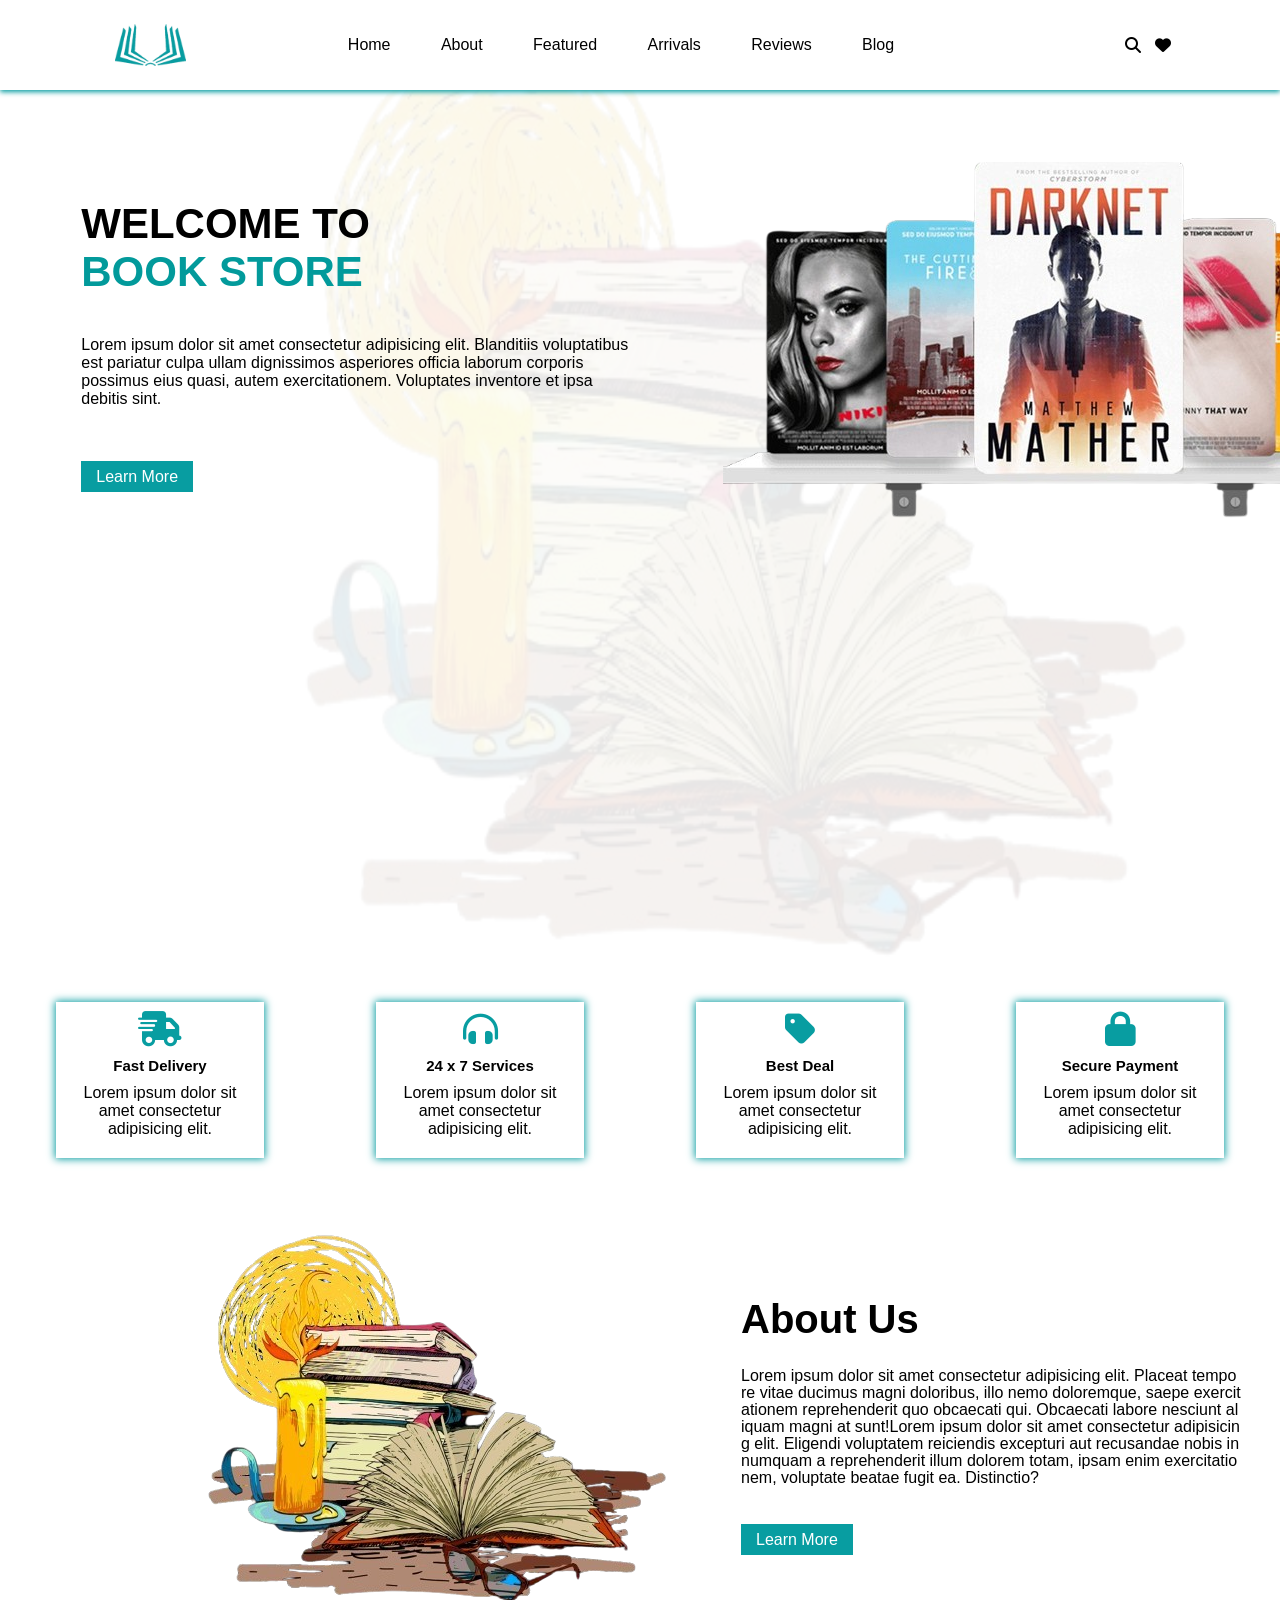
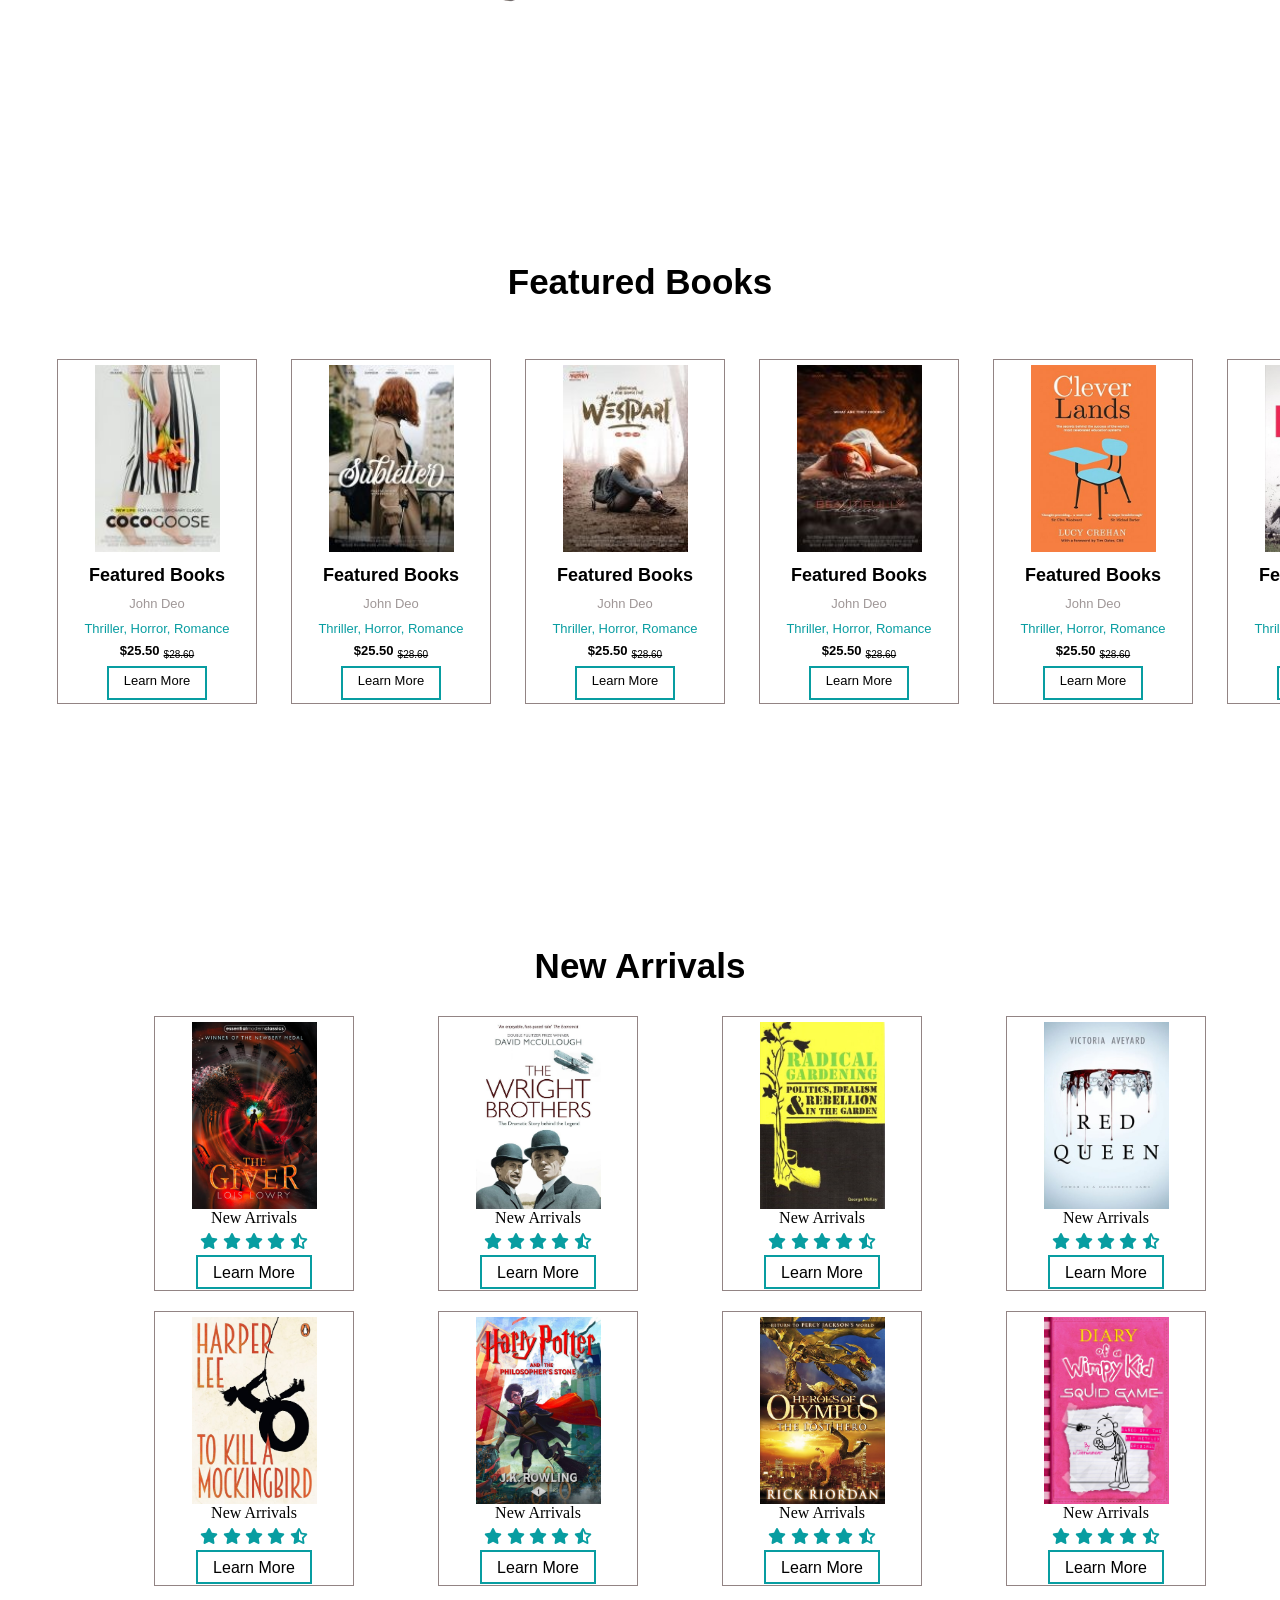
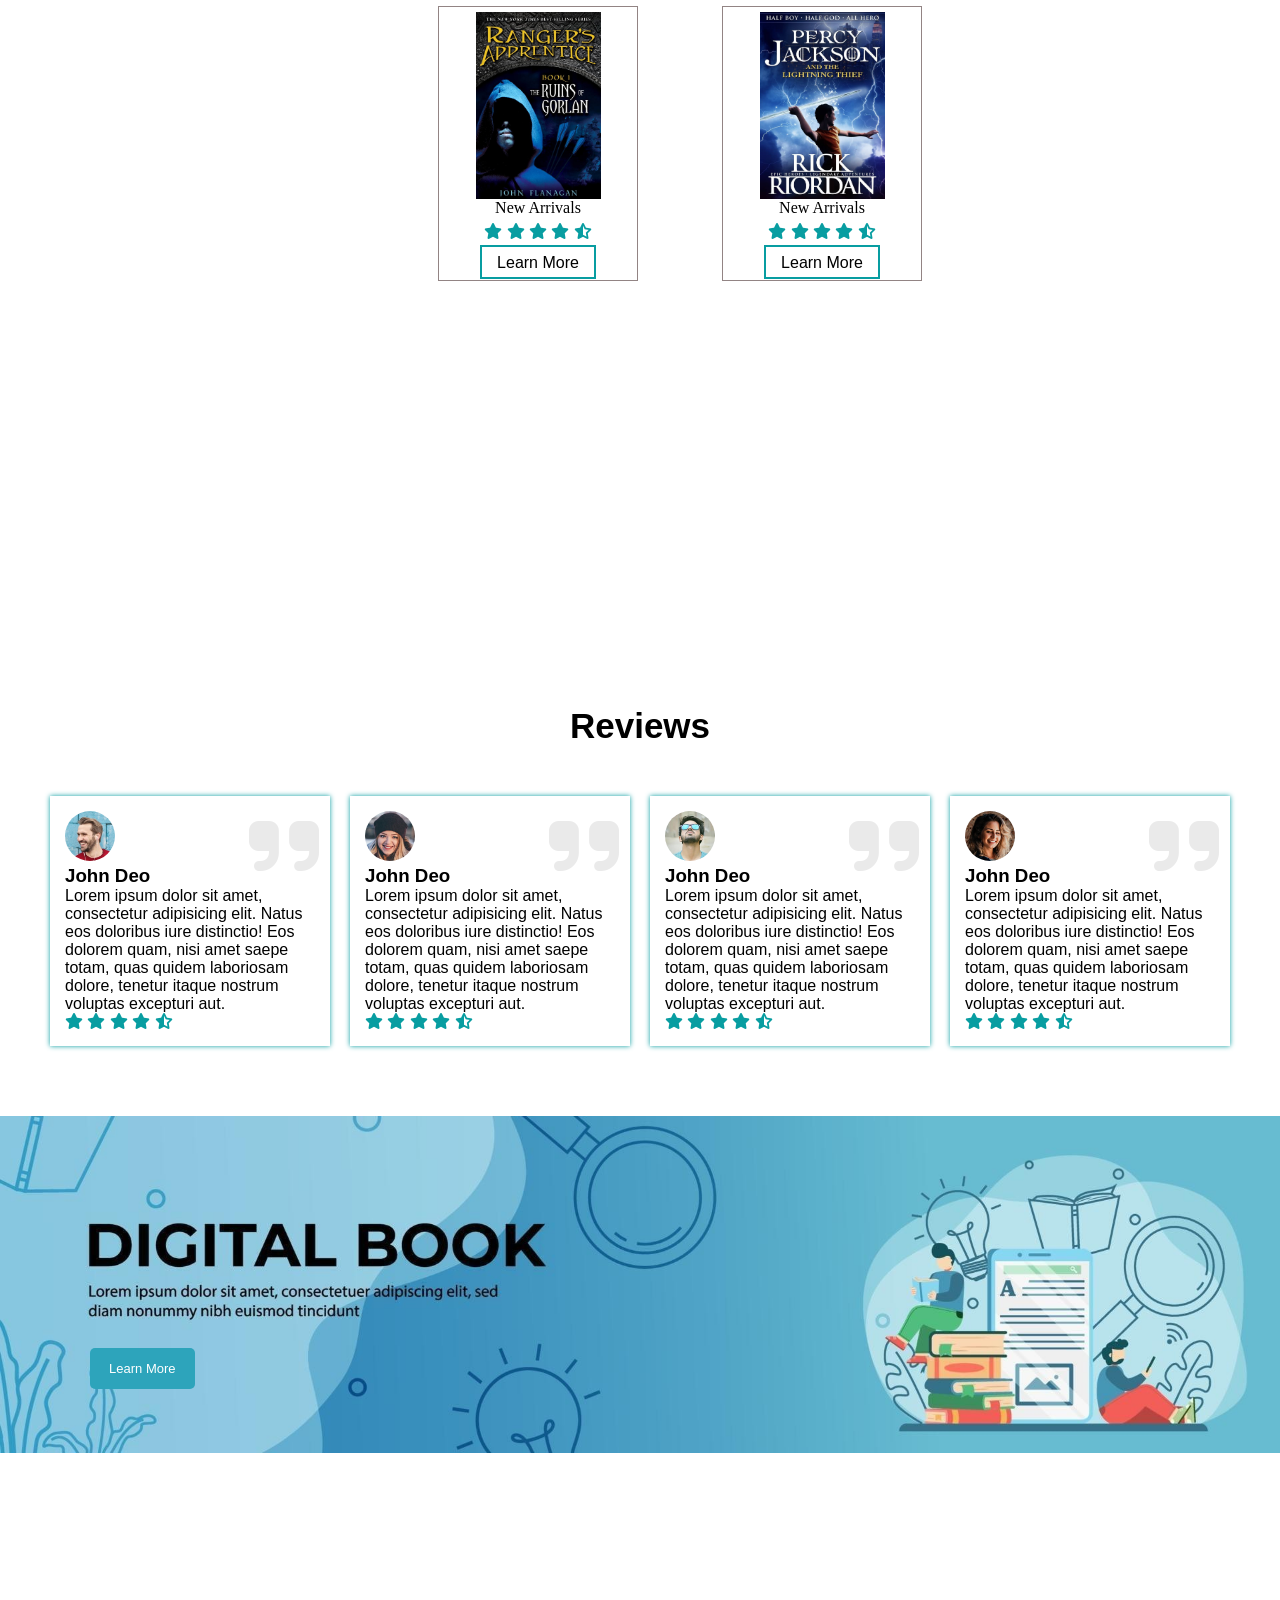
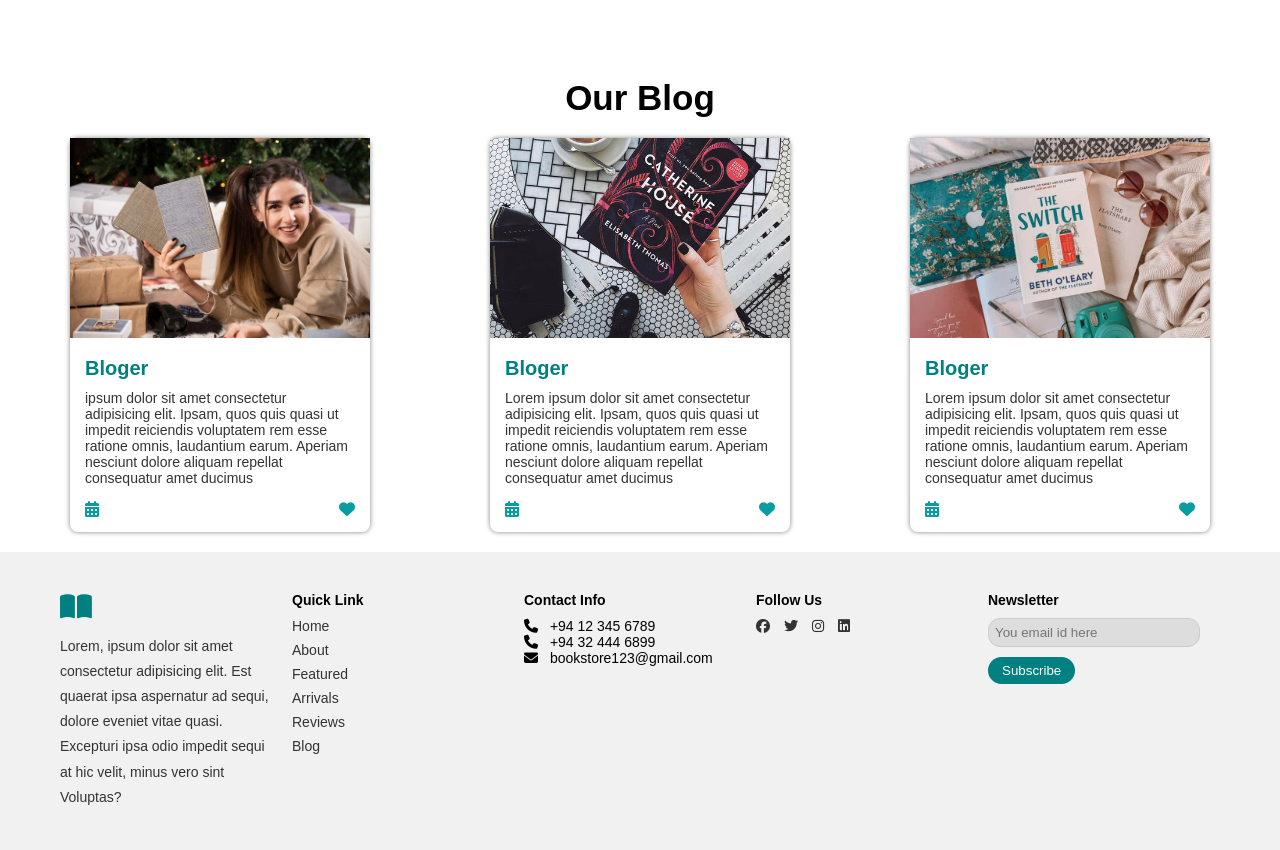
<file: index.html>
<!DOCTYPE html>
<html lang="en">
<head>
    <meta charset="UTF-8">
    <meta name="viewport" content="width=device-width, initial-scale=1.0">
    <title>Book Store</title>
    <link rel="stylesheet" href="style.css">
    <link rel="stylesheet" href="https://cdnjs.cloudflare.com/ajax/libs/font-awesome/6.7.2/css/all.min.css" integrity="sha512-Evv84Mr4kqVGRNSgIGL/F/aIDqQb7xQ2vcrdIwxfjThSH8CSR7PBEakCr51Ck+w+/U6swU2Im1vVX0SVk9ABhg==" crossorigin="anonymous" referrerpolicy="no-referrer" />
</head>
<body>
    <header>
      
      <nav class="navMenu">
        <img src="logo-removebg-preview.png" class="logo" >

        <input type="checkbox" id="menuToggle" >
        <label for="menuToggle" class="menuIcon">&#9776;</label>

            <ul class="navLinks">
                <li><a href="#">Home</a></li>
                <li><a href="#about">About</a></li>
                <li><a href="#featured">Featured</a></li>
                <li><a href="#arrivals">Arrivals</a></li>
                <li><a href="#reviews">Reviews</a></li>
                <li><a href="#blog">Blog</a></li>
            </ul>
        <i class="fa-solid fa-magnifying-glass"></i>
        <i class="fa-solid fa-heart"></i>
      </nav>
    </header>
    
     <br><br><br><br>
    <section class="container">
    <img src="bg-removed.png" alt="background" class="bg">
   
    <div class="above">
       <div class="text">
        <h1>WELCOME TO <br><span>BOOK STORE</span></h1>
       <p>Lorem ipsum dolor sit amet consectetur adipisicing elit. Blanditiis voluptatibus est pariatur culpa ullam dignissimos asperiores officia laborum corporis possimus eius quasi, autem exercitationem. Voluptates inventore et ipsa debitis sint.</p>
       <a href="#" class="learn">Learn More</a></div>
        <div class="image"><img src="table-removebg-preview.png" ></div>
     
   </div> </section>
   <div class="advantages">
        <div class="section">
            <i class="fa-solid fa-truck-fast"></i>
            <h2>Fast Delivery</h2>
            <p>Lorem ipsum dolor sit amet consectetur adipisicing elit.</p>
            
        </div>
        <div class="section">
            <i class="fa-solid fa-headphones-simple"></i>
            <h2>24 x 7 Services</h2>
            <p>Lorem ipsum dolor sit amet consectetur adipisicing elit.</p>
            
        </div>
        <div class="section">
            <i class="fa-solid fa-tag"></i>
            <h2>Best Deal</h2>
            <p>Lorem ipsum dolor sit amet consectetur adipisicing elit.</p>
            
        </div>
        <div class="section">
            <i class="fa-solid fa-lock"></i>
            <h2>Secure Payment</h2>
            <p>Lorem ipsum dolor sit amet consectetur adipisicing elit.</p>
            
        </div>
    </div>
    <div class="flexContainer" id="about">
     <div class="child"><img src="bg-removed.png"></div>
     <div class="child" id="aboutt">
        <h1>About Us</h1>
        <p>Lorem ipsum dolor sit amet consectetur adipisicing elit. Placeat tempore vitae ducimus magni doloribus, illo nemo doloremque, saepe exercitationem reprehenderit quo obcaecati qui. Obcaecati labore nesciunt aliquam magni at sunt!Lorem ipsum dolor sit amet consectetur adipisicing elit. Eligendi voluptatem reiciendis excepturi aut recusandae nobis in numquam a reprehenderit illum dolorem totam, ipsam enim exercitationem, voluptate beatae fugit ea. Distinctio?</p>
        <a href="#" class="learn">Learn More</a>
     </div>
    </div>
    
    <h2 class="h2" id="featured">Featured Books</h2>

    <div class="featuredParent">
      <div class="featuredChild">
        <img src="book_1.jpeg" alt="book1">
        <h1>Featured Books</h1>
        <p class="john">John Deo</p>
        <p class="thriller">Thriller, Horror, Romance</p>
        <div class="dollars"><strong class="dollar1">$25.50</strong>
            <p class="dollar2">$28.60</p></div>
        <a href="#">Learn More</a>
      </div>
      <div class="featuredChild">
        <img src="book_2.jpeg" alt="book2" >
        <h1>Featured Books</h1>
        <p class="john">John Deo</p>
        <p class="thriller">Thriller, Horror, Romance</p>
        <div class="dollars"><strong class="dollar1">$25.50</strong>
            <p class="dollar2">$28.60</p></div>
        <a href="#">Learn More</a>
      </div>
      <div class="featuredChild">
        <img src="book_3.jpeg" alt="book3">
        <h1>Featured Books</h1>
        <p class="john">John Deo</p>
        <p class="thriller">Thriller, Horror, Romance</p>
        <div class="dollars"><strong class="dollar1">$25.50</strong>
            <p class="dollar2">$28.60</p></div>
        <a href="#">Learn More</a>
      </div>
      <div class="featuredChild">
        <img src="book_4.jpeg" alt="book4">
        <h1>Featured Books</h1>
        <p class="john">John Deo</p>
        <p 
        class="thriller">Thriller, Horror, Romance</p>
        <div class="dollars"><strong class="dollar1">$25.50</strong>
            <p class="dollar2">$28.60</p></div>
        <a href="#">Learn More</a>
      </div>
      <div class="featuredChild">
        <img src="book_5.jpeg" alt="book5">
        <h1>Featured Books</h1>
        <p class="john">John Deo</p>
        <p class="thriller">Thriller, Horror, Romance</p>
        <div class="dollars"><strong class="dollar1">$25.50</strong>
            <p class="dollar2">$28.60</p></div>
        <a href="#">Learn More</a>
      </div>
      <div class="featuredChild">
        <img src="book_6.jpeg" alt="book6">
        <h1>Featured Books</h1>
        <p class="john">John Deo</p>
        <p class="thriller">Thriller, Horror, Romance</p>
        <div class="dollars"><strong class="dollar1">$25.50</strong>
            <p class="dollar2">$28.60</p></div>
        <a href="#">Learn More</a>
      </div>
      <div class="featuredChild">
        <img src="book_7-removebg-preview.png" alt="book7">
        <h1>Featured Books</h1>
        <p class="john">John Deo</p>
        <p 
        class="thriller">Thriller, Horror, Romance</p>
        <div class="dollars"><strong class="dollar1">$25.50</strong>
            <p class="dollar2">$28.60</p></div>
        <a href="#">Learn More</a>
      </div>
      <div class="featuredChild">
        <img src="book_8-removebg-preview.png" alt="book8">
        <h1>Featured Books</h1>
        <p class="john">John Deo</p>
        <p 
        class="thriller">Thriller, Horror, Romance</p>
        <div class="dollars"><strong class="dollar1">$25.50</strong>
            <p class="dollar2">$28.60</p></div>
        <a href="#">Learn More</a>
      </div>
      <div class="featuredChild">
        <img src="book_9.jpeg" alt="book9">
        <h1>Featured Books</h1>
        <p class="john">John Deo</p>
        <p 
        class="thriller">Thriller, Horror, Romance</p>
        <div class="dollars"><strong class="dollar1">$25.50</strong>
            <p class="dollar2">$28.60</p></div>
        <a href="#">Learn More</a>
      </div>
      <div class="featuredChild">
        <img src="book_10-removebg-preview.png" alt="book10">
        <h1>Featured Books</h1>
        <p class="john">John Deo</p>
        <p 
        class="thriller">Thriller, Horror, Romance</p>
        <div class="dollars"><strong class="dollar1">$25.50</strong>
            <p class="dollar2">$28.60</p></div>
        <a href="#">Learn More</a>
      </div>
      <div class="featuredChild">
        <img src="book_11.jpeg" alt="book11">
        <h1>Featured Books</h1>
        <p class="john">John Deo</p>
        <p 
        class="thriller">Thriller, Horror, Romance</p>
        <div class="dollars"><strong class="dollar1">$25.50</strong>
            <p class="dollar2">$28.60</p></div>
        <a href="#">Learn More</a>
      </div>
      <div class="featuredChild">
        <img src="book_12-removebg-preview.png" alt="book12">
        <h1>Featured Books</h1>
        <p class="john">John Deo</p>
        <p 
        class="thriller">Thriller, Horror, Romance</p>
        <div class="dollars"><strong class="dollar1">$25.50</strong>
            <p class="dollar2">$28.60</p></div>
        <a href="#">Learn More</a>
      </div>
      <div class="featuredChild">
        <img src="book_13-removebg-preview.png" alt="book13">
        <h1>Featured Books</h1>
        <p class="john">John Deo</p>
        <p 
        class="thriller">Thriller, Horror, Romance</p>
        <div class="dollars"><strong class="dollar1">$25.50</strong>
            <p class="dollar2">$28.60</p></div>
        <a href="#">Learn More</a>
      </div>
      <div class="featuredChild">
        <img src="book_14-removebg-preview.png" alt="book14">
        <h1>Featured Books</h1>
        <p class="john">John Deo</p>
        <p 
        class="thriller">Thriller, Horror, Romance</p>
        <div class="dollars"><strong class="dollar1">$25.50</strong>
            <p class="dollar2">$28.60</p></div>
        <a href="#">Learn More</a>
      </div>
      <div class="featuredChild">
        <img src="book_15-removed.jpeg" alt="book15">
        <h1>Featured Books</h1>
        <p class="john">John Deo</p>
        <p 
        class="thriller">Thriller, Horror, Romance</p>
        <div class="dollars"><strong class="dollar1">$25.50</strong>
        <p class="dollar2">$28.60</p></div>
        <a href="#">Learn More</a>
      </div>

    </div>
    <h2 class="h2"  id="arrivals">New Arrivals</h2>
    <div class="arrivalsParent">
      <div class="arrivalsChild">
        <div class="imgContainer"><img src="arrival_1.jpeg" ></div>
        <p> New Arrivals</p>
        <i class="fa-solid fa-star"></i>
        <i class="fa-solid fa-star"></i>
        <i class="fa-solid fa-star"></i>
        <i class="fa-solid fa-star"></i>
        <i class="fa-solid fa-star-half-stroke"></i>
        <br>
        <a href="#" class="learn2" >Learn More</a>
      </div>
      <div class="arrivalsChild">
        <div class="imgContainer"><img src="arrival_2.jpeg"></div>
        <p> New Arrivals</p>
        <i class="fa-solid fa-star"></i>
        <i class="fa-solid fa-star"></i>
        <i class="fa-solid fa-star"></i>
        <i class="fa-solid fa-star"></i>
        <i class="fa-solid fa-star-half-stroke"></i>
        <br>
        <a href="#" class="learn2" >Learn More</a>
      </div>
      <div class="arrivalsChild">
        <div class="imgContainer"><img src="arrival_3.jpeg"></div>
        <p> New Arrivals</p>
        <i class="fa-solid fa-star"></i>
        <i class="fa-solid fa-star"></i>
        <i class="fa-solid fa-star"></i>
        <i class="fa-solid fa-star"></i>
        <i class="fa-solid fa-star-half-stroke"></i>
        <br>
        <a href="#" class="learn2" >Learn More</a>
      </div>
      <div class="arrivalsChild">
        <div class="imgContainer"><img src="arrival_4.jpeg"></div>
        <p> New Arrivals</p>
        <i class="fa-solid fa-star"></i>
        <i class="fa-solid fa-star"></i>
        <i class="fa-solid fa-star"></i>
        <i class="fa-solid fa-star"></i>
        <i class="fa-solid fa-star-half-stroke"></i>
        <br>
        <a href="#" class="learn2" >Learn More</a>
      </div>
      <div class="arrivalsChild">
        <div class="imgContainer"><img src="arrival_5.jpeg"></div>
        <p> New Arrivals</p>
        <i class="fa-solid fa-star"></i>
        <i class="fa-solid fa-star"></i>
        <i class="fa-solid fa-star"></i>
        <i class="fa-solid fa-star"></i>
        <i class="fa-solid fa-star-half-stroke"></i>
        <br>
        <a href="#" class="learn2" >Learn More</a>
      </div>
      <div class="arrivalsChild">
        <div class="imgContainer"><img src="arrival_6.jpeg"></div>
        <p> New Arrivals</p>
        <i class="fa-solid fa-star"></i>
        <i class="fa-solid fa-star"></i>
        <i class="fa-solid fa-star"></i>
        <i class="fa-solid fa-star"></i>
        <i class="fa-solid fa-star-half-stroke"></i>
        <br>
        <a href="#" class="learn2" >Learn More</a>
      </div>
      <div class="arrivalsChild">
        <div class="imgContainer"><img src="arrival_7.jpeg"></div>
        <p> New Arrivals</p>
        <i class="fa-solid fa-star"></i>
        <i class="fa-solid fa-star"></i>
        <i class="fa-solid fa-star"></i>
        <i class="fa-solid fa-star"></i>
        <i class="fa-solid fa-star-half-stroke"></i>
        <br>
        <a href="#" class="learn2" >Learn More</a>
      </div>
      <div class="arrivalsChild">
        <div class="imgContainer"><img src="arrival_8.jpeg"></div>
        <p> New Arrivals</p>
        <i class="fa-solid fa-star"></i>
        <i class="fa-solid fa-star"></i>
        <i class="fa-solid fa-star"></i>
        <i class="fa-solid fa-star"></i>
        <i class="fa-solid fa-star-half-stroke"></i>
        <br>
        <a href="#" class="learn2" >Learn More</a>
      </div>
      <div class="arrivalsChild">
        <div class="imgContainer"><img src="arrival_9.jpeg"></div>
        <p> New Arrivals</p>
        <i class="fa-solid fa-star"></i>
        <i class="fa-solid fa-star"></i>
        <i class="fa-solid fa-star"></i>
        <i class="fa-solid fa-star"></i>
        <i class="fa-solid fa-star-half-stroke"></i>
        <br>
        <a href="#" class="learn2" >Learn More</a>
      </div>
      <div class="arrivalsChild">
        <div class="imgContainer"><img src="arrival_10.jpeg"></div>
        <p> New Arrivals</p>
        <i class="fa-solid fa-star"></i>
        <i class="fa-solid fa-star"></i>
        <i class="fa-solid fa-star"></i>
        <i class="fa-solid fa-star"></i>
        <i class="fa-solid fa-star-half-stroke"></i>
        <br>
        <a href="#" class="learn2" >Learn More</a>
      </div>
    </div>
    
    
    <section id="reviews" class="reviews">
      <h2 class="h2">Reviews</h2>
      <div class="reviewsContainer">
      
          <div class="reviewCard">
              <img src="review_1.jpeg" alt="User 1">
              <h3>John Deo</h3>
              <p>Lorem ipsum dolor sit amet, consectetur adipisicing elit. Natus eos doloribus iure distinctio! Eos dolorem quam, nisi amet saepe totam, quas quidem laboriosam dolore, tenetur itaque nostrum voluptas excepturi aut.</p>
              <div><i class="fa-solid fa-star"></i>
                  <i class="fa-solid fa-star"></i>
                  <i class="fa-solid fa-star"></i>
                  <i class="fa-solid fa-star"></i>
                  <i class="fa-solid fa-star-half-stroke"></i> </div>
              <i id="Q" class="fa-solid fa-quote-right" ></i>

          </div>
       
          <div class="reviewCard">
              <img src="review_2.jpeg" alt="User 2">
              <h3>John Deo</h3>
              <p>Lorem ipsum dolor sit amet, consectetur adipisicing elit. Natus eos doloribus iure distinctio! Eos dolorem quam, nisi amet saepe totam, quas quidem laboriosam dolore, tenetur itaque nostrum voluptas excepturi aut.</p>
              <div> <i class="fa-solid fa-star"></i>
                <i class="fa-solid fa-star"></i>
                <i class="fa-solid fa-star"></i>
                <i class="fa-solid fa-star"></i>
                <i class="fa-solid fa-star-half-stroke"></i> </div>
              <i id="Q" class="fa-solid fa-quote-right" ></i>

          </div>
          
          <div class="reviewCard">
              <img src="review_3.jpeg" alt="User 3">
              <h3>John Deo</h3>
              <p>Lorem ipsum dolor sit amet, consectetur adipisicing elit. Natus eos doloribus iure distinctio! Eos dolorem quam, nisi amet saepe totam, quas quidem laboriosam dolore, tenetur itaque nostrum voluptas excepturi aut.</p>
              <div><i class="fa-solid fa-star"></i>
                <i class="fa-solid fa-star"></i>
                <i class="fa-solid fa-star"></i>
                <i class="fa-solid fa-star"></i>
                <i class="fa-solid fa-star-half-stroke"></i> </div>
              <i id="Q" class="fa-solid fa-quote-right" ></i>

          </div>
        
          <div class="reviewCard">
              <img src="review_4.jpeg" alt="User 4">
              <h3>John Deo</h3>
              <p>Lorem ipsum dolor sit amet, consectetur adipisicing elit. Natus eos doloribus iure distinctio! Eos dolorem quam, nisi amet saepe totam, quas quidem laboriosam dolore, tenetur itaque nostrum voluptas excepturi aut.</p>
              <div><i class="fa-solid fa-star"></i>
                <i class="fa-solid fa-star"></i>
                <i class="fa-solid fa-star"></i>
                <i class="fa-solid fa-star"></i>
                <i class="fa-solid fa-star-half-stroke"></i> </div>
              <i id="Q" class="fa-solid fa-quote-right" ></i>

          </div>
      </div>
  </section>
  

  <section class="digitalBook">
      <div class="imageContainer">
          <img src="banner.jpeg" alt="Digital Book Illustration">
          <a href="#" class="learnMore">Learn More</a>
      </div>
  </section>

  <h2 class="h2" id="blog">Our Blog</h2>
  <div class="blogContainer">
    <!-- Card 1 -->
    <div class="blogCard">
      <img src="blog_1.jpg" alt="Blog 1">
      <div class="blogContent">
        <h2>Bloger</h2>
        <p>ipsum dolor sit amet consectetur adipisicing elit. Ipsam, quos quis quasi ut impedit reiciendis voluptatem rem esse ratione omnis, laudantium earum. Aperiam nesciunt dolore aliquam repellat consequatur amet ducimus
        </p>
      </div>
      <div class="blogIcons">
        <i class="fa-solid fa-calendar-days"></i>
        <i class="fa-solid fa-heart"></i>
      </div>
    </div>
  
    <!-- Card 2 -->
    <div class="blogCard">
      <img src="blog_2.jpg" alt="Blog 2">
      <div class="blogContent">
        <h2>Bloger</h2>
        <p>Lorem ipsum dolor sit amet consectetur adipisicing elit. Ipsam, quos quis quasi ut impedit reiciendis voluptatem rem esse ratione omnis, laudantium earum. Aperiam nesciunt dolore aliquam repellat consequatur amet ducimus
      </p>
      </div>
      <div class="blogIcons">
        <i class="fa-solid fa-calendar-days"></i>
        <i class="fa-solid fa-heart"></i>
      </div>
    </div>
  
    <!-- Card 3 -->
    <div class="blogCard">
      <img src="blog_3.jpg" alt="Blog 3">
      <div class="blogContent">
        <h2>Bloger</h2>
        <p>Lorem ipsum dolor sit amet consectetur adipisicing elit. Ipsam, quos quis quasi ut impedit reiciendis voluptatem rem esse ratione omnis, laudantium earum. Aperiam nesciunt dolore aliquam repellat consequatur amet ducimus
      </p>
      </div>
      <div class="blogIcons">
        <i class="fa-solid fa-calendar-days"></i>
        <i class="fa-solid fa-heart"></i>
      </div>
    </div>
  </div>
</body>
<footer class="footer">
  <div class="logo">
    <div class="logoIcon"><i class="fas fa-book-open"></i></div>
    <p>
      Lorem, ipsum dolor sit amet consectetur adipisicing elit. Est quaerat ipsa aspernatur ad sequi, dolore eveniet vitae quasi. 
      Excepturi ipsa odio impedit sequi at hic velit, minus vero sint Voluptas?
    </p>
  </div>
  <div class="quickLinks">
    <h4>Quick Link</h4>
    
    <a href="#">Home</a>
    <a href="#about">About</a>
    <a href="#featured">Featured</a>
    <a href="#arrivals">Arrivals</a>
    <a href="#reviews">Reviews</a>
    <a href="#blog">Blog</a>




  </div>
  <div class="contactInfo">
    <h4>Contact Info</h4>
    <p><i class="fas fa-phone"></i> +94 12 345 6789</p>
    <p><i class="fas fa-phone"></i> +94 32 444 6899</p>
    <p><i class="fas fa-envelope"></i> bookstore123@gmail.com</p>
  </div>
  <div>
    <h4>Follow Us</h4>
    <div class="socialIcons">
      <a href="#"><i class="fab fa-facebook"></i></a>
      <a href="#"><i class="fab fa-twitter"></i></a>
      <a href="#"><i class="fab fa-instagram"></i></a>
      <a href="#"><i class="fab fa-linkedin"></i></a>
    </div>
  </div>
  <div class="newsletter">
    <h4>Newsletter</h4>
    <input type="email" placeholder="You email id here">
    <button>Subscribe</button>
  </div>
</footer>
</html>
</file>
<file: style.css>
:root {
    --main-color:#089da1;
  }
* {
    font-family: sans-serif;
    box-sizing: border-box;
    margin: 0;
    padding: 0;
}
body {
    background-blend-mode: lighten;
    background-color: white;
    width: 100%;
    height: 100%;
    margin: 0;
    padding: 0;
    font-size: 16px;
}
html {
    scroll-behavior: smooth;
    font-size: small;
    width: 100%;
    height: 100%;
    margin: 0;
    padding: 0;
    overflow-x: hidden;
}

::-webkit-scrollbar {
    width: 10px; /* for vertical scrollbar */
    height: 5px; /* for horizontal scrollbar */
  }
::-webkit-scrollbar-track { /* المسار */
    background: #f1f1f1; 
}
::-webkit-scrollbar-thumb { /* القطعة يلي منمسكها لنحرك */
    background-color: var(--main-color); 
    border-radius: 10px; 
}
header {
    
    box-shadow: 0px 2px 5px 0px var(--main-color);
    background-color: #fff;
    /*width: 82%;*/
    height: 10%;
    top: 0;
    right: 0;
    left: 0;
    z-index: 1000;
    position: fixed;
    display: flex;
    align-items: center;
    justify-content: space-between;
    /*padding: 15px 12%;*/
    padding: 2rem 9%;
    
}
@media (max-width: 875px) {
    header {
        padding: 1rem 4%;
        width: calc(92%);
    }
}
.logo {
    width: 5.4375rem;
    cursor: pointer;
    display: block;
}
#menuToggle {
    display: none;
  }
.menuIcon {
    display: none;
    font-size: 3rem;
    cursor: pointer;
    color: white;
  }

nav {
    display: flex;
    align-items: center;
    flex-basis: 100%;
    ul{
        list-style: none;
        gap: 2rem;
        width: 100%;
        text-align: right;
        padding-right: 3.75rem;
        display: flex;
        justify-content: center;
    
        li{
        display: inline-block;
        margin: 0px 0.9375rem;
        text-align: center;

        }
        a {
        color: black;
        text-decoration: none;
          }
    }
   i {
    display: flex;
    text-align: right;
    cursor: pointer;
    width: 30px;
    padding-left: 20px;
    color: #000000; font-size: medium;
      }

} 
nav ul li a:hover {
    color: var(--main-color);
}
.learn {
    text-decoration: none;
    background-color: var(--main-color);
    color: white;
    padding: 7px 15px;
    margin-top: 50px;
}
.container {
    position: relative;
    width: 100%;
    height: 100%;
    display: flex;
   
}
.bg {
    width: 100%;/**/
    display: flex;
    height: auto;
    align-items: center;
    justify-content: center;
    filter: brightness(90%) opacity(0.1);
    background-repeat: no-repeat;
    background-position: center;
    background-size: cover;
    margin-left: 50px;
    margin-top: -60px;
}
.above {
    position: absolute;
    display: flex;
    align-items: center;
    margin-top: 90px;
    

  .text {
   flex: 1;
   margin-left: 6.25rem;
   margin-right: 6.25rem;
   p {
    width: 560px;
    margin-bottom: 60px;
    margin-top: 40px;
   }
   h1{
    font-size: 42px;
   }
   span{
    color: #029a9b; 
    font-size: 42px;
   }
  }
 .image {
    flex: 1; 
    height: auto;
    display: block;
 }
}
.advantages {
    display: flex;
    width: 100%;
    max-height: 200px;
    justify-content: space-evenly;
    margin-top: 30px;
    margin-bottom: 30px;

    .section {
       max-width: calc(65% /4);
       height: fit-content;
       justify-content: center;
       align-items: center;
       padding: 10px;
       margin: auto;
       text-align: center;
       box-shadow: 0px 0px 8px 1px var(--main-color);

    i,h3{
         font-size: 35px;
         padding-bottom: 10px;
    }
    p{
        padding: 10px;
    }
    i{
        color: var(--main-color);
    }
    h2{
        font-size: 15px;
    }

}}
.flexContainer {
    display: flex;
    margin: 50px;
    padding: 25px;
    width: 100%;
    align-items: center;
    image {
        max-width: 50%;
    }
}
#aboutt {

  p {
    margin-top: 25px;
    margin-bottom: 45px;
    line-height: 17px;
    word-break: break-all;
    max-width: 500px;
    }
    h1{
        font-size: 40px;
    }
    /*******************************************************/
}
.child {
   flex: 1;
   max-width: 100%;
    height: auto;
    display: block;
   /*width:800px; height: 450px; margin-left: -70px;*/
}
.h2 {
    font-size: 35px;
    text-align: center;
    margin-top: 225px;
}
.featuredParent {
    display: flex;
    /*justify-content: space-between;*/
    margin: 40px;
    overflow-x: scroll;
    width: 100%;
}
.featuredChild {
    flex: 1;
    font-size: small;
    min-width: 200px;
    max-width: 300px;
    height: 345px;
    padding: 5px;
    margin: 17px;
    text-align: center;
    border: 1px solid #928484;
    img{
    width: 125px;
    height: 187px;
    } 
    a{
    text-decoration: none;
    color: black;
    border: 2px solid var(--main-color);
    padding: 5px 15px 10px;/**********************************************padding-bottom:10px*/
    }
    h1 {
    font-size: 18px;
    padding-top: 10px;
    padding-bottom: 10px;
    }
    .thriller {
        color: var(--main-color);
    }
}
.featuredChild:hover {
    box-shadow: 0px 0px 3px 0px var(--main-color);
}

.dollars {
    display: flex;
    justify-content: center;
    align-items: center;
    padding: 5px;
}
.dollar1 {
    text-align: center;
    padding: 2px;
    padding-bottom: 10px;
}
.dollar2 {
    text-decoration: line-through;
    padding: 2px;
    font-size: 10px;
}
.john {
    color: rgb(159 151 151);
    padding-bottom: 10px;
}
.learn2 {
    margin-top: 50px;
    text-decoration: none; 
    border: 2px solid var(--main-color); 
    padding: 7px 15px; 
    color: black;
}
.arrivalsParent {
    display: flex;
    width: 100%;
    flex-wrap: wrap;
    justify-content: center;
    margin: 20px 40px 170px;
}
.arrivalsChild {
    flex: 0 0 calc(16% - 50px);
    box-sizing: border-box;
    min-width: 200px;
    max-width: 300px;
    height: 275px;
    padding: 5px;
    margin: 10px 42px;
    text-align: center;
    border: 1px solid #928484;
    p, a {
      padding-bottom: 6px;
    }
    p {
    font-family:'Times New Roman', Times, serif;
    font-size: 16px;
    }
    i {
    padding-bottom: 15px;
    color: var(--main-color);
    }
}
.arrivalsChild:hover {
    box-shadow: 0px 0px 3px 0px var(--main-color);
    cursor: pointer;
}

.imgContainer {
    width: 125px;
    height: 187px;
    overflow: hidden;
    margin: auto;
    position: relative;
    img {
    width: 100%;
    height: 100%;
    object-fit: cover;
    transition: transform 0.3s ease;
    }
}

.imgContainer :hover {
    transform: scale(1.2);
}

@media screen and (max-width:768px)
{
    html{
        font-size:45%;
        
    }
    .menuIcon {
        display: block;
        color: var(--main-color);
      }
      
      .navLinks {
        display: none;
        flex-direction: column;
        position: absolute;
        top: 70px;
        left: 0;
        text-align: center;
        color: white;
        font-size: medium;
        background-color: var(--main-color);
        width: 100%;
        /*padding: 1rem 2rem;*/
        padding: 15px 0;
      }
    
      #menuToggle:checked + .menuIcon + .navLinks {
        display: flex;
      }
    
    header #ss {
        padding: 1rem;
    }
    .flexContainer{
        width: calc(100%-20px);
        padding: 10px;
        display: block;
    }
    .about p{
        width: 100%;
    }
    .about 
    .featuredParent {
        flex-direction: column;
        padding: 2rem;
        text-align: center;
    }
        .bg {
            background-position: top center;
            background-size: cover;
            height: auto;
            padding: 4rem 1rem; /* Add spacing instead of fixed height */
        }
        
        .above {
        flex-direction: column;
        align-items: center;
    }
        .advantages #section{
            height: auto;
        }

    
}
@media screen and (max-width:500px)
{
    img {
        width: 100%;
        height: auto;
        display: block;
    }
    header {
        height: 7%;
    }

}
/*********************************************************************************************************/
.reviews {
    padding: 20px; 
}
.reviewsContainer {
    display: flex;
    justify-content: center;
    gap: 20px;
    flex-wrap: wrap;
    margin-top: 50px;
}
.reviewCard {
    background: white;
    padding: 15px;
    box-shadow: 0 0 5px 0px var(--main-color);
    max-width: 280px;
    text-align: left;
    
    #Q {
      color: #eaeaea;
      font-size: 80px;
      position: absolute;
      top: 10px;
      right: 10px;
    }
    img {
       width: 50px;
       height: 50px;
       border-radius: 50%;
    }
    i {
        color: var(--main-color);
    }
}

.reviewCard {
   position: relative;
}
.digitalBook {
    position: relative;
    width: 100%;
}
.digitalBook img {
    width: 100%;
    height: auto;
    display: block;
    margin-top: 50px;
}
.learnMore {
    position: absolute;
    bottom: 19%;
    left: 7%;
    padding: 1rem 1.5rem;
    font-size: 1rem;
    background-color: #2da4bb;
    color: white;
    border: none;
    border-radius: 5px;
    cursor: pointer;
    text-decoration: none;
}

.blogContainer {
    display: flex;
    justify-content: space-around;
    gap: 20px;
    padding: 20px;
    flex-wrap: wrap;
  }

  .blogCard {
    background: white;
    border-radius: 8px;
    box-shadow: 0px 0px 5px 0px gray;
    /*overflow: hidden;*/
    width: 300px;
    text-align: left;
    img {
       width: 100%;
       height: 200px;
       object-fit: cover;
    }
  }

  

  .blogContent {
    padding: 15px;
   h2 {
    color: teal;
    margin: 0 0 10px;
    font-size: 20px;
   }
   p {
    font-size: 14px;
    color: #333;
    }
  }
  .blogIcons {
    display: flex;
    justify-content: space-between;
    padding: 0 15px 15px;
    color: teal;
    i {
        color: var(--main-color);
    }
  }



.footer {
    background-color: #f1f1f1;
    padding: 40px 60px;
    display: flex;
    justify-content: space-between;
    align-items: flex-start;
    font-size: 14px;
  

   div {
    flex: 1;
    margin-right: 20px;
  }

  .logo p {
    line-height: 1.8;
    color: #333;
  }

  h4 {
    margin-bottom: 10px;
    font-weight: bold;
  }
}
  .quickLinks a, .contact-info p, .newsletter input {
    display: block;
    margin-bottom: 8px;
    text-decoration: none;
    color: #333;
  }

  .contactInfo p i {
    margin-right: 8px;
  }

  .socialIcons a {
    margin-right: 10px;
    color: #333;
  }

  .newsletter input {
    padding: 6px;
    width: 100%;/****/
    /*max-width: 200px;*/
    margin-bottom: 10px;
    border-radius: 12px;
    border: 1px solid #ccc;
    background-color: #ddd;
  }

  .newsletter button {
    background-color: #008080;
    color: white;
    border: none;
    padding: 6px 14px;
    border-radius: 16px;
    cursor: pointer;
  }

  .logoIcon {
    font-size: 28px;
    color: #008080;
    margin-bottom: 10px;
  }
</file>
